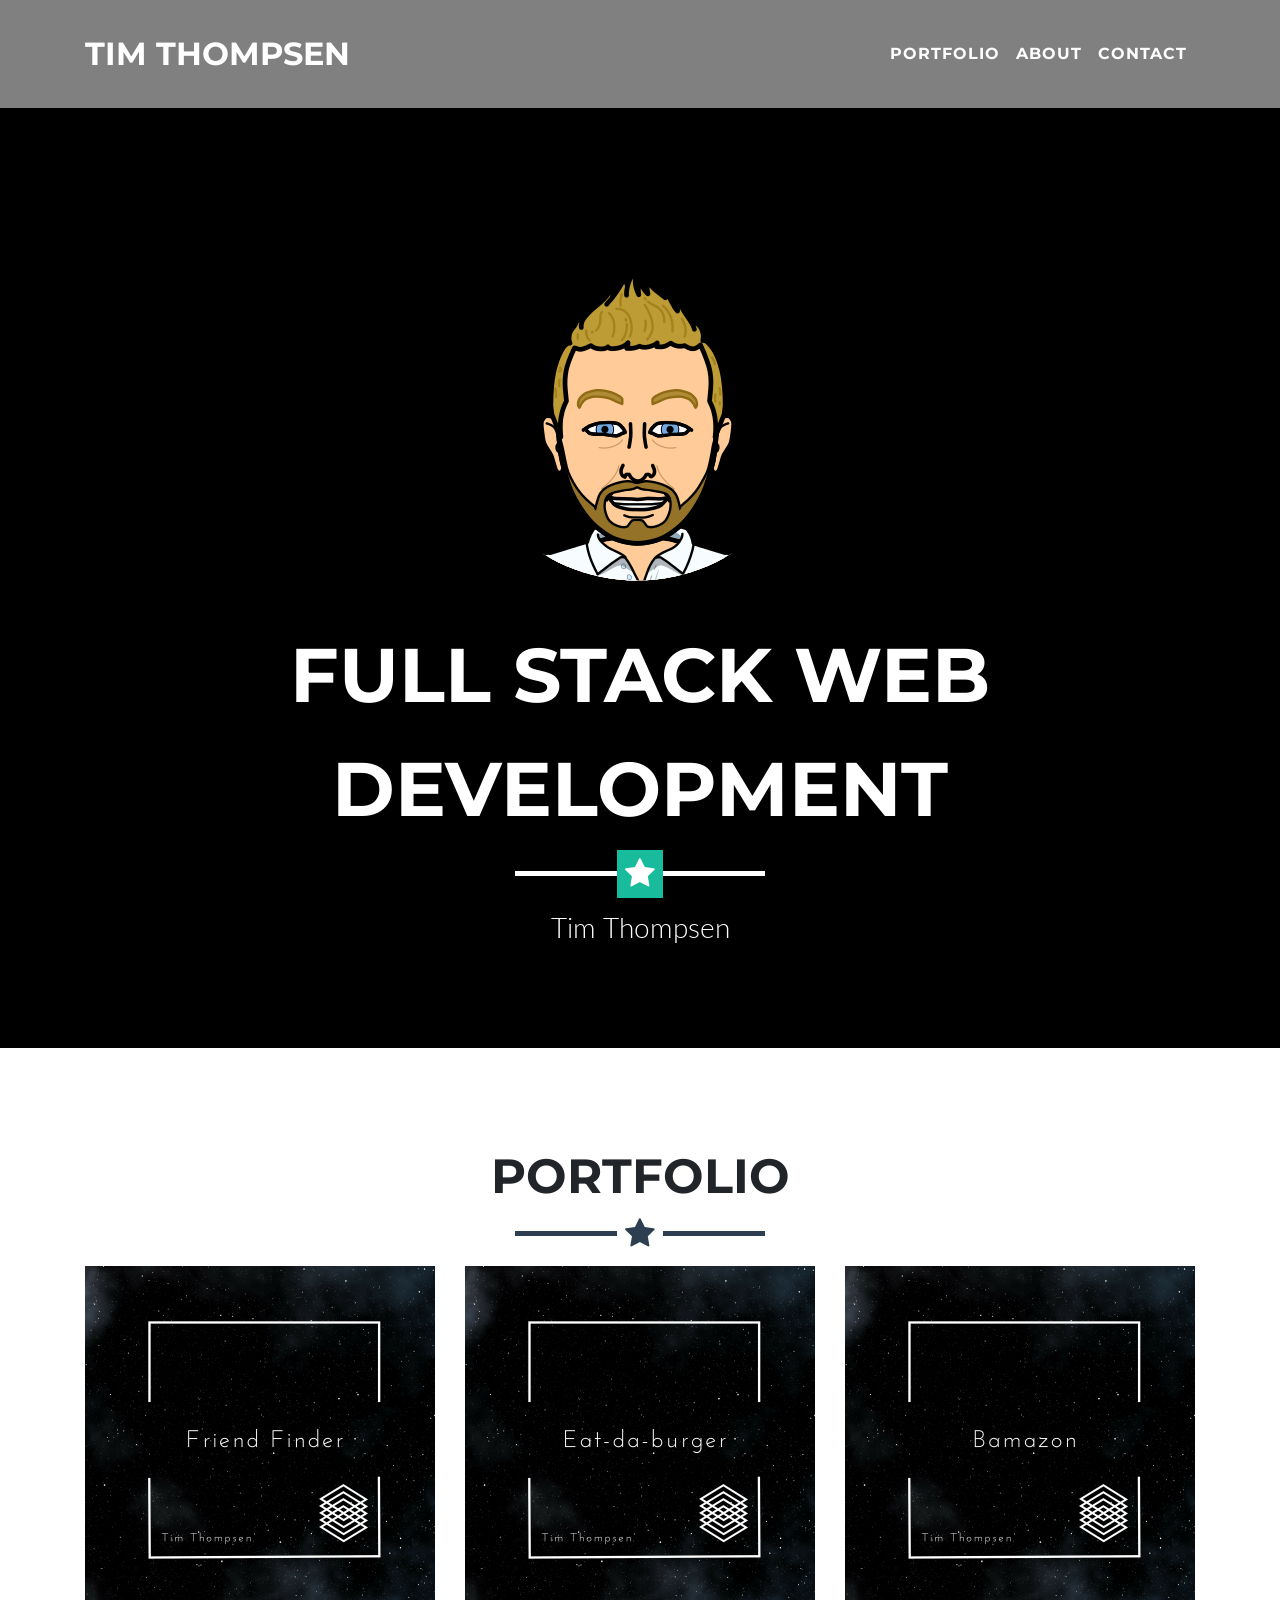
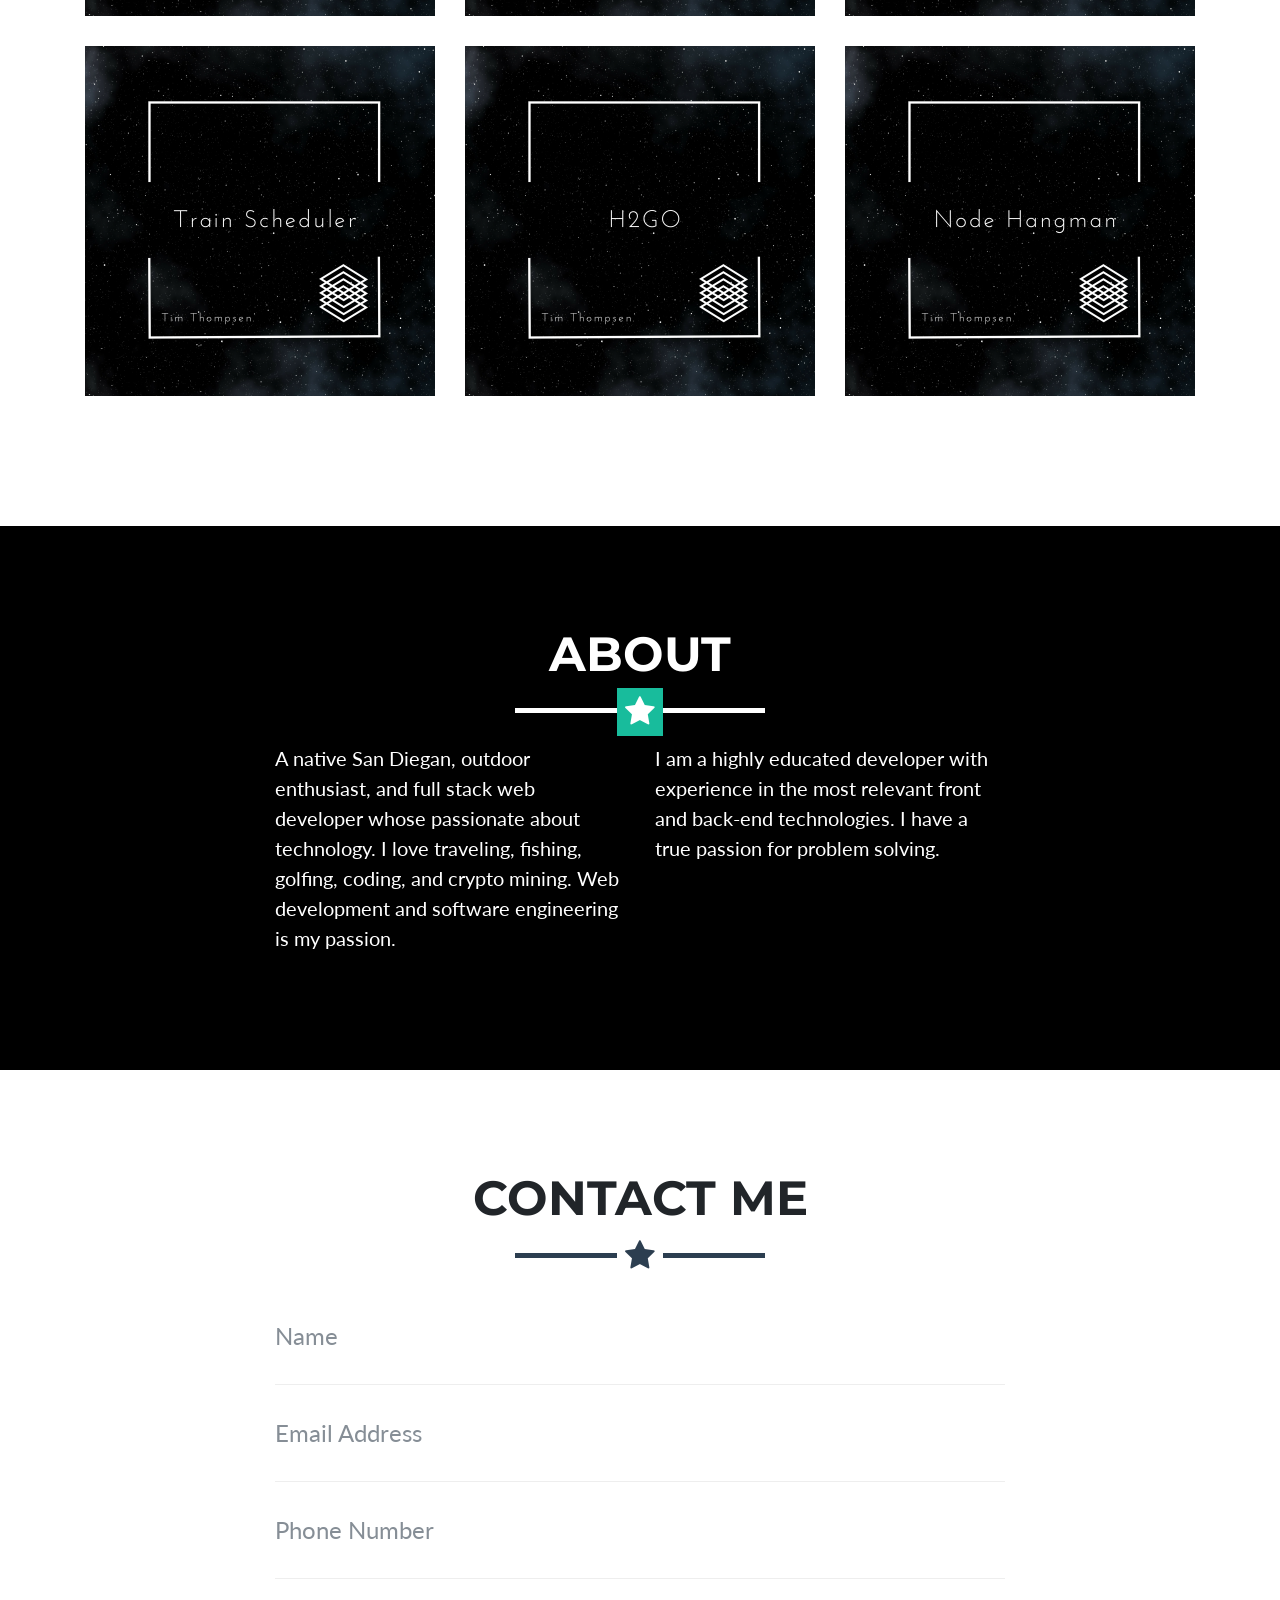
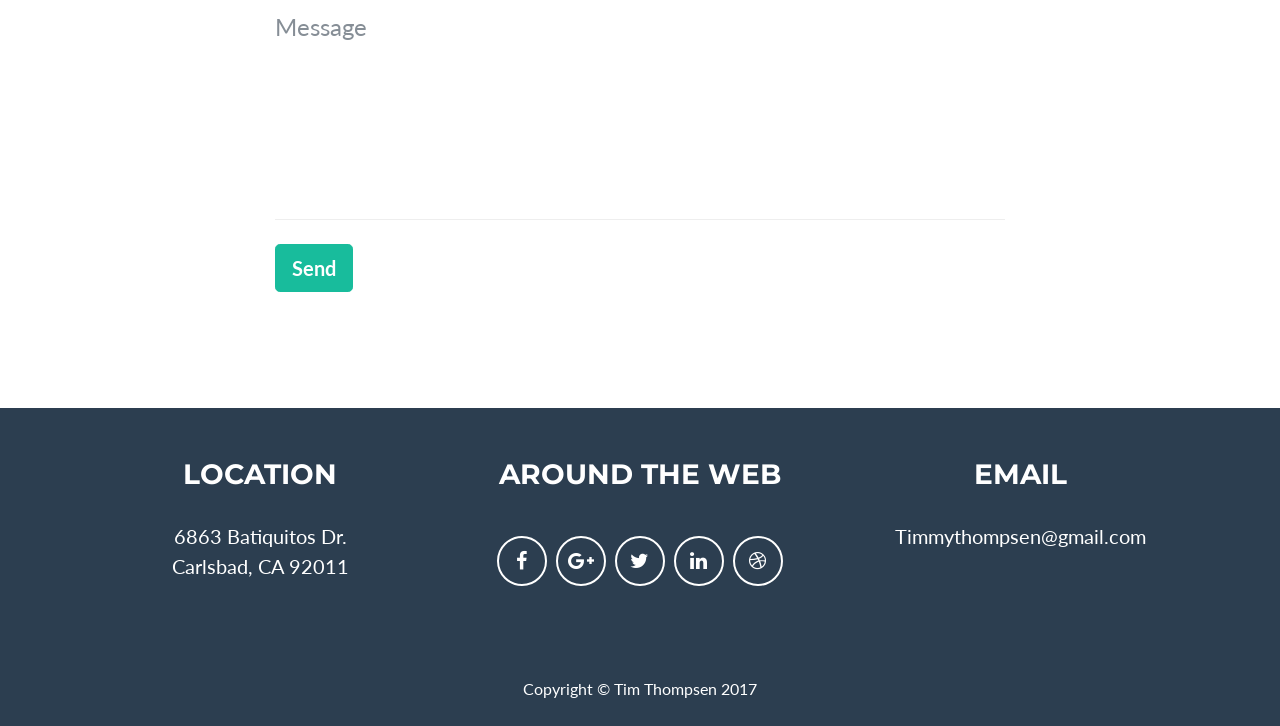
<file: index.html>
<!DOCTYPE html>
<html lang="en">

  <head>

    <meta charset="utf-8">
    <meta name="viewport" content="width=device-width, initial-scale=1, shrink-to-fit=no">
    <meta name="description" content="">
    <meta name="author" content="">

    <title>Web Dev by Timmy T</title>

    <!-- Bootstrap core CSS -->
    <link href="vendor/bootstrap/css/bootstrap.min.css" rel="stylesheet">

    <!-- Custom fonts for this template -->
    <link href="vendor/font-awesome/css/font-awesome.min.css" rel="stylesheet" type="text/css">
    <link href="https://fonts.googleapis.com/css?family=Montserrat:400,700" rel="stylesheet" type="text/css">
    <link href="https://fonts.googleapis.com/css?family=Lato:400,700,400italic,700italic" rel="stylesheet" type="text/css">

    <!-- Custom styles for this template -->
    <link href="css/freelancer.min.css" rel="stylesheet">

  </head>

  <body id="page-top">

    <!-- Navigation -->
    <nav class="navbar navbar-expand-lg navbar-light fixed-top" id="mainNav">
      
      <div class="container">
        <a class="navbar-brand js-scroll-trigger" href="#page-top">Tim Thompsen</a>
        <button class="navbar-toggler navbar-toggler-right" type="button" data-toggle="collapse" data-target="#navbarResponsive" aria-controls="navbarResponsive" aria-expanded="false" aria-label="Toggle navigation">
          Menu
          <i class="fa fa-bars"></i>
        </button>
        <div class="collapse navbar-collapse" id="navbarResponsive">
          <ul class="navbar-nav ml-auto">
            <li class="nav-item">
              <a class="nav-link js-scroll-trigger" href="#portfolio">Portfolio</a>
            </li>
            <li class="nav-item">
              <a class="nav-link js-scroll-trigger" href="#about">About</a>
            </li>
            <li class="nav-item">
              <a class="nav-link js-scroll-trigger" href="#contact">Contact</a>
            </li>
          </ul>
        </div>
      </div>
    </nav>

    <!-- Header -->
    <header class="masthead">
      <div class="container">
        <img class="img-fluid" src="img/tim.png" alt="">
        <div class="intro-text">
          <span class="name">Full Stack Web Development</span>
          <hr class="star-light">
          <span class="skills">Tim Thompsen</span>
        </div>
      </div>
    </header>

    <!-- Portfolio Grid Section -->
    <section id="portfolio">
      <div class="container">
        <h2 class="text-center">Portfolio</h2>
        <hr class="star-primary">
        <div class="row">
          <div class="col-sm-4 portfolio-item">
            <a class="portfolio-link" href="#portfolioModal1" data-toggle="modal">
              <div class="caption">
                <div class="caption-content">
                  <i class="fa fa-search-plus fa-3x"></i>
                </div>
              </div>
              <img class="img-fluid" src="img/portfolio/cabin.png" alt="">
            </a>
          </div>
          <div class="col-sm-4 portfolio-item">
            <a class="portfolio-link" href="#portfolioModal2" data-toggle="modal">
              <div class="caption">
                <div class="caption-content">
                  <i class="fa fa-search-plus fa-3x"></i>
                </div>
              </div>
              <img class="img-fluid" src="img/portfolio/burger.png" alt="">
            </a>
          </div>
          <div class="col-sm-4 portfolio-item">
            <a class="portfolio-link" href="#portfolioModal3" data-toggle="modal">
              <div class="caption">
                <div class="caption-content">
                  <i class="fa fa-search-plus fa-3x"></i>
                </div>
              </div>
              <img class="img-fluid" src="img/portfolio/bamazon.png" alt="">
            </a>
          </div>
          <div class="col-sm-4 portfolio-item">
            <a class="portfolio-link" href="#portfolioModal4" data-toggle="modal">
              <div class="caption">
                <div class="caption-content">
                  <i class="fa fa-search-plus fa-3x"></i>
                </div>
              </div>
              <img class="img-fluid" src="img/portfolio/train.png" alt="">
            </a>
          </div>
          <div class="col-sm-4 portfolio-item">
            <a class="portfolio-link" href="#portfolioModal5" data-toggle="modal">
              <div class="caption">
                <div class="caption-content">
                  <i class="fa fa-search-plus fa-3x"></i>
                </div>
              </div>
              <img class="img-fluid" src="img/portfolio/h2go.png" alt="">
            </a>
          </div>
          <div class="col-sm-4 portfolio-item">
            <a class="portfolio-link" href="#portfolioModal6" data-toggle="modal">
              <div class="caption">
                <div class="caption-content">
                  <i class="fa fa-search-plus fa-3x"></i>
                </div>
              </div>
              <img class="img-fluid" src="img/portfolio/hangman.png" alt="">
            </a>
          </div>
        </div>
      </div>
    </section>

    <!-- About Section -->
    <section class="success" id="about">
      <div class="container">
        <h2 class="text-center">About</h2>
        <hr class="star-light">
        <div class="row">
          <div class="col-lg-4 ml-auto">
            <p>A native San Diegan, outdoor enthusiast, and full stack web developer whose passionate about technology. I love traveling, fishing, golfing, coding, and crypto mining. Web development and software engineering is my passion.</p>
          </div>
          <div class="col-lg-4 mr-auto">
            <p>I am a highly educated developer with experience in the most relevant front and back-end technologies. I have a true passion for problem solving.</p>
          </div>
          <div class="col-lg-8 mx-auto text-center">
          </div>
        </div>
      </div>
    </section>

    <!-- Contact Section -->
    <section id="contact">
      <div class="container">
        <h2 class="text-center">Contact Me</h2>
        <hr class="star-primary">
        <div class="row">
          <div class="col-lg-8 mx-auto">
            <!-- To configure the contact form email address, go to mail/contact_me.php and update the email address in the PHP file on line 19. -->
            <!-- The form should work on most web servers, but if the form is not working you may need to configure your web server differently. -->
            <form name="sentMessage" id="contactForm" novalidate>
              <div class="control-group">
                <div class="form-group floating-label-form-group controls">
                  <label>Name</label>
                  <input class="form-control" id="name" type="text" placeholder="Name" required data-validation-required-message="Please enter your name.">
                  <p class="help-block text-danger"></p>
                </div>
              </div>
              <div class="control-group">
                <div class="form-group floating-label-form-group controls">
                  <label>Email Address</label>
                  <input class="form-control" id="email" type="email" placeholder="Email Address" required data-validation-required-message="Please enter your email address.">
                  <p class="help-block text-danger"></p>
                </div>
              </div>
              <div class="control-group">
                <div class="form-group floating-label-form-group controls">
                  <label>Phone Number</label>
                  <input class="form-control" id="phone" type="tel" placeholder="Phone Number" required data-validation-required-message="Please enter your phone number.">
                  <p class="help-block text-danger"></p>
                </div>
              </div>
              <div class="control-group">
                <div class="form-group floating-label-form-group controls">
                  <label>Message</label>
                  <textarea class="form-control" id="message" rows="5" placeholder="Message" required data-validation-required-message="Please enter a message."></textarea>
                  <p class="help-block text-danger"></p>
                </div>
              </div>
              <br>
              <div id="success"></div>
              <div class="form-group">
                <button type="submit" class="btn btn-success btn-lg" id="sendMessageButton">Send</button>
              </div>
            </form>
          </div>
        </div>
      </div>
    </section>

    <!-- Footer -->
    <footer class="text-center">
      <div class="footer-above">
        <div class="container">
          <div class="row">
            <div class="footer-col col-md-4">
              <h3>Location</h3>
              <p>6863 Batiquitos Dr.
                <br> Carlsbad, CA 92011</p>
            </div>
            <div class="footer-col col-md-4">
              <h3>Around the Web</h3>
              <ul class="list-inline">
                <li class="list-inline-item">
                  <a class="btn-social btn-outline" href="#">
                    <i class="fa fa-fw fa-facebook"></i>
                  </a>
                </li>
                <li class="list-inline-item">
                  <a class="btn-social btn-outline" href="#">
                    <i class="fa fa-fw fa-google-plus"></i>
                  </a>
                </li>
                <li class="list-inline-item">
                  <a class="btn-social btn-outline" href="#">
                    <i class="fa fa-fw fa-twitter"></i>
                  </a>
                </li>
                <li class="list-inline-item">
                  <a class="btn-social btn-outline" href="#">
                    <i class="fa fa-fw fa-linkedin"></i>
                  </a>
                </li>
                <li class="list-inline-item">
                  <a class="btn-social btn-outline" href="#">
                    <i class="fa fa-fw fa-dribbble"></i>
                  </a>
                </li>
              </ul>
            </div>
            <div class="footer-col col-md-4">
              <h3>Email</h3>
              <p>Timmythompsen@gmail.com</p>
            </div>
          </div>
        </div>
      </div>
      <div class="footer-below">
        <div class="container">
          <div class="row">
            <div class="col-lg-12">
              Copyright &copy; Tim Thompsen 2017
            </div>
          </div>
        </div>
      </div>
    </footer>

    <!-- Scroll to Top Button (Only visible on small and extra-small screen sizes) -->
    <div class="scroll-top d-lg-none">
      <a class="btn btn-primary js-scroll-trigger" href="#page-top">
        <i class="fa fa-chevron-up"></i>
      </a>
    </div>

    <!-- Portfolio Modals -->
    <div class="portfolio-modal modal fade" id="portfolioModal1" tabindex="-1" role="dialog" aria-hidden="true">
      <div class="modal-dialog" role="document">
        <div class="modal-content">
          <div class="close-modal" data-dismiss="modal">
            <div class="lr">
              <div class="rl"></div>
            </div>
          </div>
          <div class="container">
            <div class="row">
              <div class="col-lg-8 mx-auto">
                <div class="modal-body">
                  <h2>Friend Finder</h2>
                  <hr class="star-primary">
                  <img class="img-fluid img-centered" src="img/portfolio/cabin.png" alt="">
                  <p>Frined Finder is a full stack web application that allows users to take a short survey and then returns a friendly companion based on the their answers.</p>
                  <ul class="list-inline item-details">
                    <li>Go:
                      <strong>
                        <a href="https://evening-plains-72516.herokuapp.com/">Friend Finder</a>
                      </strong>
                    </li>
                    <li>Date:
                      <strong>
                        <a href="https://evening-plains-72516.herokuapp.com/">November 2017</a>
                      </strong>
                    </li>
                    <li>Service:
                      <strong>
                        <a href="https://evening-plains-72516.herokuapp.com/">Web Development</a>
                      </strong>
                    </li>
                  </ul>
                  <button class="btn btn-success" type="button" data-dismiss="modal">
                    <i class="fa fa-times"></i>
                    Close</button>
                </div>
              </div>
            </div>
          </div>
        </div>
      </div>
    </div>
    <div class="portfolio-modal modal fade" id="portfolioModal2" tabindex="-1" role="dialog" aria-hidden="true">
      <div class="modal-dialog" role="document">
        <div class="modal-content">
          <div class="close-modal" data-dismiss="modal">
            <div class="lr">
              <div class="rl"></div>
            </div>
          </div>
          <div class="container">
            <div class="row">
              <div class="col-lg-8 mx-auto">
                <div class="modal-body">
                  <h2>Eat-da-Burger</h2>
                  <hr class="star-primary">
                  <img class="img-fluid img-centered" src="img/portfolio/burger.png" alt="">
                  <p>Eat-da-burger is a full stack web application that uses nodeJS, MySQL, handlesbars, and a custom CRM to build out a fully functional back end.</p>
                  <ul class="list-inline item-details">
                    <li>Go:
                      <strong>
                        <a href="https://protected-dusk-42124.herokuapp.com/">Eat-da-Burger</a>
                      </strong>
                    </li>
                    <li>Date:
                      <strong>
                        <a href="https://protected-dusk-42124.herokuapp.com/">November 2017</a>
                      </strong>
                    </li>
                    <li>Service:
                      <strong>
                        <a href="https://protected-dusk-42124.herokuapp.com/">Web Development</a>
                      </strong>
                    </li>
                  </ul>
                  <button class="btn btn-success" type="button" data-dismiss="modal">
                    <i class="fa fa-times"></i>
                    Close</button>
                </div>
              </div>
            </div>
          </div>
        </div>
      </div>
    </div>
    <div class="portfolio-modal modal fade" id="portfolioModal3" tabindex="-1" role="dialog" aria-hidden="true">
      <div class="modal-dialog" role="document">
        <div class="modal-content">
          <div class="close-modal" data-dismiss="modal">
            <div class="lr">
              <div class="rl"></div>
            </div>
          </div>
          <div class="container">
            <div class="row">
              <div class="col-lg-8 mx-auto">
                <div class="modal-body">
                  <h2>Bamazon</h2>
                  <hr class="star-primary">
                  <img class="img-fluid img-centered" src="img/portfolio/bamazon.png" alt="">
                  <p>Bamazon is an amazon style purchasing and inventory tracking system using nodeJS and MySQL that runs in the command line interface.</p>
                  <ul class="list-inline item-details">
                    <li>Go:
                      <strong>
                        <a href="https://github.com/timmythompsen/Bamazon">Bamazon</a>
                      </strong>
                    </li>
                    <li>Date:
                      <strong>
                        <a href="https://github.com/timmythompsen/Bamazon">October 2017</a>
                      </strong>
                    </li>
                    <li>Service:
                      <strong>
                        <a href="https://github.com/timmythompsen/Bamazon">Web Development</a>
                      </strong>
                    </li>
                  </ul>
                  <button class="btn btn-success" type="button" data-dismiss="modal">
                    <i class="fa fa-times"></i>
                    Close</button>
                </div>
              </div>
            </div>
          </div>
        </div>
      </div>
    </div>
    <div class="portfolio-modal modal fade" id="portfolioModal4" tabindex="-1" role="dialog" aria-hidden="true">
      <div class="modal-dialog" role="document">
        <div class="modal-content">
          <div class="close-modal" data-dismiss="modal">
            <div class="lr">
              <div class="rl"></div>
            </div>
          </div>
          <div class="container">
            <div class="row">
              <div class="col-lg-8 mx-auto">
                <div class="modal-body">
                  <h2>Train Scheduler</h2>
                  <hr class="star-primary">
                  <img class="img-fluid img-centered" src="img/portfolio/train.png" alt="">
                  <p>Train scheduler is a full stack web application that uses bootstrap and MySQL that schedules simulated trains and displays their next departure.</p>
                  <ul class="list-inline item-details">
                    <li>Go:
                      <strong>
                        <a href="https://timmythompsen.github.io/train.github.io/">Train Scheduler</a>
                      </strong>
                    </li>
                    <li>Date:
                      <strong>
                        <a href="https://timmythompsen.github.io/train.github.io/">October 2017</a>
                      </strong>
                    </li>
                    <li>Service:
                      <strong>
                        <a href="https://timmythompsen.github.io/train.github.io/">Web Development</a>
                      </strong>
                    </li>
                  </ul>
                  <button class="btn btn-success" type="button" data-dismiss="modal">
                    <i class="fa fa-times"></i>
                    Close</button>
                </div>
              </div>
            </div>
          </div>
        </div>
      </div>
    </div>
    <div class="portfolio-modal modal fade" id="portfolioModal5" tabindex="-1" role="dialog" aria-hidden="true">
      <div class="modal-dialog" role="document">
        <div class="modal-content">
          <div class="close-modal" data-dismiss="modal">
            <div class="lr">
              <div class="rl"></div>
            </div>
          </div>
          <div class="container">
            <div class="row">
              <div class="col-lg-8 mx-auto">
                <div class="modal-body">
                  <h2>H2GO</h2>
                  <hr class="star-primary">
                  <img class="img-fluid img-centered" src="img/portfolio/h2go.png" alt="">
                  <p>H2GO is a powerful front end web application that gives users direct access to surf conditions from the top 25 best surf spots in San Diego. It uses Firebase and google maps API to make this single page app extremely functional.</p>
                  <ul class="list-inline item-details">
                    <li>Go:
                      <strong>
                        <a href="http://www.brianhafnertech.com/Apps/H2GO/index.html">H2GO</a>
                      </strong>
                    </li>
                    <li>Date:
                      <strong>
                        September 2017
                      </strong>
                    </li>
                    <li>Service:
                      <strong>
                        <a href="http://startbootstrap.com">Web Development</a>
                      </strong>
                    </li>
                  </ul>
                  <button class="btn btn-success" type="button" data-dismiss="modal">
                    <i class="fa fa-times"></i>
                    Close</button>
                </div>
              </div>
            </div>
          </div>
        </div>
      </div>
    </div>
    <div class="portfolio-modal modal fade" id="portfolioModal6" tabindex="-1" role="dialog" aria-hidden="true">
      <div class="modal-dialog" role="document">
        <div class="modal-content">
          <div class="close-modal" data-dismiss="modal">
            <div class="lr">
              <div class="rl"></div>
            </div>
          </div>
          <div class="container">
            <div class="row">
              <div class="col-lg-8 mx-auto">
                <div class="modal-body">
                  <h2>Node Hangman</h2>
                  <hr class="star-primary">
                  <img class="img-fluid img-centered" src="img/portfolio/hangman.png" alt="">
                  <p>Use this area of the page to describe your project. The icon above is part of a free icon set by
                    <a href="https://sellfy.com/p/8Q9P/jV3VZ/">Flat Icons</a>. On their website, you can download their free set with 16 icons, or you can purchase the entire set with 146 icons for only $12!</p>
                  <ul class="list-inline item-details">
                    <li>Go:
                      <strong>
                        <a href="https://github.com/timmythompsen/node-hangman">Node Hangman</a>
                      </strong>
                    </li>
                    <li>Date:
                      <strong>
                        <a href="https://github.com/timmythompsen/node-hangman">September 2017</a>
                      </strong>
                    </li>
                    <li>Service:
                      <strong>
                        <a href="https://github.com/timmythompsen/node-hangman">Web Development</a>
                      </strong>
                    </li>
                  </ul>
                  <button class="btn btn-success" type="button" data-dismiss="modal">
                    <i class="fa fa-times"></i>
                    Close</button>
                </div>
              </div>
            </div>
          </div>
        </div>
      </div>
    </div>

    <!-- Bootstrap core JavaScript -->
    <script src="vendor/jquery/jquery.min.js"></script>
    <script src="vendor/bootstrap/js/bootstrap.bundle.min.js"></script>

    <!-- Plugin JavaScript -->
    <script src="vendor/jquery-easing/jquery.easing.min.js"></script>

    <!-- Contact Form JavaScript -->
    <script src="js/jqBootstrapValidation.js"></script>
    <script src="js/contact_me.js"></script>

    <!-- Custom scripts for this template -->
    <script src="js/freelancer.min.js"></script>

  </body>

</html>
</file>
<file: css/freelancer.min.css>
/*!
 * Start Bootstrap - Freelancer v4.0.0-beta.2 (https://startbootstrap.com/template-overviews/freelancer)
 * Copyright 2013-2017 Start Bootstrap
 * Licensed under MIT (https://github.com/BlackrockDigital/startbootstrap-freelancer/blob/master/LICENSE)
 */body{font-family:Lato,'Helvetica Neue',Helvetica,Arial,sans-serif;overflow-x:hidden}
 p{font-size:20px}p.small{font-size:16px}
 a,a.active,a:active,a:focus,a:hover{color:#18bc9c;outline:0}
 h1,h2,h3,h4,h5,h6{font-family:Montserrat,'Helvetica Neue',Helvetica,Arial,sans-serif;font-weight:700;text-transform:uppercase}
 hr.star-light,hr.star-primary{max-width:250px;margin:25px auto 30px;padding:0;text-align:center;border:none;border-top:solid 5px}
 hr.star-light:after,hr.star-primary:after{font-family:FontAwesome;font-size:2em;position:relative;top:-.8em;display:inline-block;padding:0 .25em;content:'\f005'}
 hr.star-light{border-color:#fff}
 hr.star-light:after{color:#fff;background-color:#18bc9c}
 hr.star-primary{border-color:#2c3e50}
 hr.star-primary:after{color:#2c3e50;background-color:#fff}
 .img-centered{margin:0 auto}section{padding:100px 0}
 section h2{font-size:3em;margin:0}
 section.success{color:#fff;background:#000000}
 @media (max-width:767px){section{padding:75px 0}section.first{padding-top:75px}}
 .scroll-top{position:fixed;z-index:1049;right:2%;bottom:2%;width:50px;height:50px}
 .scroll-top .btn{font-size:16px;line-height:28px;width:50px;height:50px;text-align:center;border-radius:100%}
 .scroll-top .btn:focus{outline:0}
 #mainNav{font-family:Montserrat,'Helvetica Neue',Helvetica,Arial,sans-serif;font-weight:700;text-transform:uppercase;border:none;background:#808080;}
 #mainNav a:focus{outline:0}
 #mainNav .navbar-brand{font-size:1.1rem;color:#fff}
 #mainNav .navbar-brand.active,#mainNav .navbar-brand:active,#mainNav .navbar-brand:focus,#mainNav .navbar-brand:hover{color:#fff}
 #mainNav .navbar-nav{letter-spacing:1px}
 #mainNav .navbar-nav li.nav-item a.nav-link{color:#fff}
 #mainNav .navbar-nav li.nav-item a.nav-link:hover{color:#18bc9c;outline:0}
 #mainNav .navbar-nav li.nav-item a.nav-link:active,#mainNav .navbar-nav li.nav-item a.nav-link:focus{color:#fff}
 #mainNav .navbar-toggler{font-size:14px;padding:11px;text-transform:uppercase;color:#fff;border-color:#fff}#mainNav .navbar-toggler:focus,#mainNav .navbar-toggler:hover{color:#fff;border-color:#18bc9c;background-color:#18bc9c}@media (min-width:992px){#mainNav{padding-top:25px;padding-bottom:25px;-webkit-transition:padding-top .3s,padding-bottom .3s;-moz-transition:padding-top .3s,padding-bottom .3s;transition:padding-top .3s,padding-bottom .3s}#mainNav .navbar-brand{font-size:2em;-webkit-transition:all .3s;-moz-transition:all .3s;transition:all .3s}#mainNav .navbar-nav>li.nav-item>a.nav-link.active{color:#fff;border-radius:3px;background:#18bc9c}#mainNav .navbar-nav>li.nav-item>a.nav-link.active:active,#mainNav .navbar-nav>li.nav-item>a.nav-link.active:focus,#mainNav .navbar-nav>li.nav-item>a.nav-link.active:hover{color:#fff;background:#18bc9c}#mainNav.navbar-shrink{padding-top:10px;padding-bottom:10px}#mainNav.navbar-shrink .navbar-brand{font-size:1.5em}}header.masthead{padding-top:100px;padding-bottom:50px;text-align:center;color:#fff;background:#000000}header.masthead img{display:block;margin:0 auto 20px}header.masthead .intro-text .name{font-family:Montserrat,'Helvetica Neue',Helvetica,Arial,sans-serif;font-size:2em;font-weight:700;display:block;text-transform:uppercase}header.masthead .intro-text .skills{font-size:1.25em;font-weight:300}@media (min-width:768px){header.masthead{padding-top:200px;padding-bottom:100px}header.masthead .intro-text .name{font-size:4.75em}header.masthead .intro-text .skills{font-size:1.75em}}#portfolio .portfolio-item{right:0;margin:0 0 15px}#portfolio .portfolio-item .portfolio-link{position:relative;display:block;max-width:400px;margin:0 auto;cursor:pointer}#portfolio .portfolio-item .portfolio-link .caption{position:absolute;width:100%;height:100%;-webkit-transition:all ease .5s;-moz-transition:all ease .5s;transition:all ease .5s;opacity:0;background:rgba(24,188,156,.9)}#portfolio .portfolio-item .portfolio-link .caption:hover{opacity:1}#portfolio .portfolio-item .portfolio-link .caption .caption-content{font-size:20px;position:absolute;top:50%;width:100%;height:20px;margin-top:-12px;text-align:center;color:#fff}#portfolio .portfolio-item .portfolio-link .caption .caption-content i{margin-top:-12px}#portfolio .portfolio-item .portfolio-link .caption .caption-content h3,#portfolio .portfolio-item .portfolio-link .caption .caption-content h4{margin:0}#portfolio *{z-index:2}@media (min-width:767px){#portfolio .portfolio-item{margin:0 0 30px}}.portfolio-modal .modal-dialog{max-width:100%;min-height:100%;margin:0;padding:0;text-align:center;border:none;border-radius:0;background-clip:border-box;-webkit-box-shadow:none;box-shadow:none}.portfolio-modal .modal-dialog .modal-content{padding:100px 0;border:0;border-radius:0}.portfolio-modal .modal-dialog .modal-content h2{font-size:3em;margin:0}.portfolio-modal .modal-dialog .modal-content img{margin-bottom:30px}.portfolio-modal .modal-dialog .modal-content .item-details{margin:30px 0}.portfolio-modal .close-modal{position:absolute;top:25px;right:25px;width:75px;height:75px;cursor:pointer;background-color:transparent}.portfolio-modal .close-modal:hover{opacity:.3}.portfolio-modal .close-modal .lr{z-index:1051;width:1px;height:75px;margin-left:35px;-webkit-transform:rotate(45deg);-ms-transform:rotate(45deg);transform:rotate(45deg);background-color:#2c3e50}.portfolio-modal .close-modal .lr .rl{z-index:1052;width:1px;height:75px;-webkit-transform:rotate(90deg);-ms-transform:rotate(90deg);transform:rotate(90deg);background-color:#2c3e50}.portfolio-modal .modal-backdrop{display:none;opacity:0}.floating-label-form-group{position:relative;margin-bottom:0;padding-bottom:.5em;border-bottom:1px solid #eee}.floating-label-form-group input,.floating-label-form-group textarea{font-size:1.5em;position:relative;z-index:1;padding-right:0;padding-left:0;resize:none;border:none;border-radius:0;background:0 0;box-shadow:none!important}.floating-label-form-group label{font-size:.85em;line-height:1.764705882em;position:relative;z-index:0;top:2em;display:block;margin:0;-webkit-transition:top .3s ease,opacity .3s ease;-moz-transition:top .3s ease,opacity .3s ease;-ms-transition:top .3s ease,opacity .3s ease;transition:top .3s ease,opacity .3s ease;vertical-align:middle;vertical-align:baseline;opacity:0}.floating-label-form-group:not(:first-child){padding-left:14px;border-left:1px solid #eee}.floating-label-form-group-with-value label{top:0;opacity:1}.floating-label-form-group-with-focus label{color:#18bc9c}form .row:first-child .floating-label-form-group{border-top:1px solid #eee}footer{color:#fff}footer h3{margin-bottom:30px}footer .footer-above{padding-top:50px;background-color:#2c3e50}footer .footer-col{margin-bottom:50px}footer .footer-below{padding:25px 0;background-color:#2c3e50}.btn-outline{font-size:20px;margin-top:15px;transition:all .3s ease-in-out;color:#fff;border:solid 2px #fff;background:0 0}.btn-outline.active,.btn-outline:active,.btn-outline:focus,.btn-outline:hover{color:#18bc9c;border:solid 2px #fff;background:#fff}.btn-primary{font-weight:700;color:#fff;border-color:#2c3e50;background-color:#2c3e50}.btn-primary.focus,.btn-primary:focus{color:#fff;border-color:#000;background-color:#1a252f}.btn-primary:hover{color:#fff;border-color:#161f29;background-color:#1a252f}.btn-primary.active,.btn-primary:active,.open>.btn-primary.dropdown-toggle{color:#fff;border-color:#161f29;background-color:#1a252f}.btn-primary.active.focus,.btn-primary.active:focus,.btn-primary.active:hover,.btn-primary:active.focus,.btn-primary:active:focus,.btn-primary:active:hover,.open>.btn-primary.dropdown-toggle.focus,.open>.btn-primary.dropdown-toggle:focus,.open>.btn-primary.dropdown-toggle:hover{color:#fff;border-color:#000;background-color:#0d1318}.btn-primary.active,.btn-primary:active,.open>.btn-primary.dropdown-toggle{background-image:none}.btn-primary.disabled.focus,.btn-primary.disabled:focus,.btn-primary.disabled:hover,.btn-primary[disabled].focus,.btn-primary[disabled]:focus,.btn-primary[disabled]:hover,fieldset[disabled] .btn-primary.focus,fieldset[disabled] .btn-primary:focus,fieldset[disabled] .btn-primary:hover{border-color:#2c3e50;background-color:#2c3e50}.btn-primary .badge{color:#2c3e50;background-color:#fff}.btn-success{font-weight:700;color:#fff;border-color:#18bc9c;background-color:#18bc9c}.btn-success.focus,.btn-success:focus{color:#fff;border-color:#0a4b3e;background-color:#128f76}.btn-success:hover{color:#fff;border-color:#11866f;background-color:#128f76}.btn-success.active,.btn-success:active,.open>.btn-success.dropdown-toggle{color:#fff;border-color:#11866f;background-color:#128f76}.btn-success.active.focus,.btn-success.active:focus,.btn-success.active:hover,.btn-success:active.focus,.btn-success:active:focus,.btn-success:active:hover,.open>.btn-success.dropdown-toggle.focus,.open>.btn-success.dropdown-toggle:focus,.open>.btn-success.dropdown-toggle:hover{color:#fff;border-color:#0a4b3e;background-color:#0e6f5c}.btn-success.active,.btn-success:active,.open>.btn-success.dropdown-toggle{background-image:none}.btn-success.disabled.focus,.btn-success.disabled:focus,.btn-success.disabled:hover,.btn-success[disabled].focus,.btn-success[disabled]:focus,.btn-success[disabled]:hover,fieldset[disabled] .btn-success.focus,fieldset[disabled] .btn-success:focus,fieldset[disabled] .btn-success:hover{border-color:#18bc9c;background-color:#18bc9c}.btn-success .badge{color:#18bc9c;background-color:#fff}.btn-social{font-size:20px;line-height:45px;display:inline-block;width:50px;height:50px;text-align:center;border:2px solid #fff;border-radius:100%}.btn.active,.btn:active,.btn:focus{outline:0}
</file>
